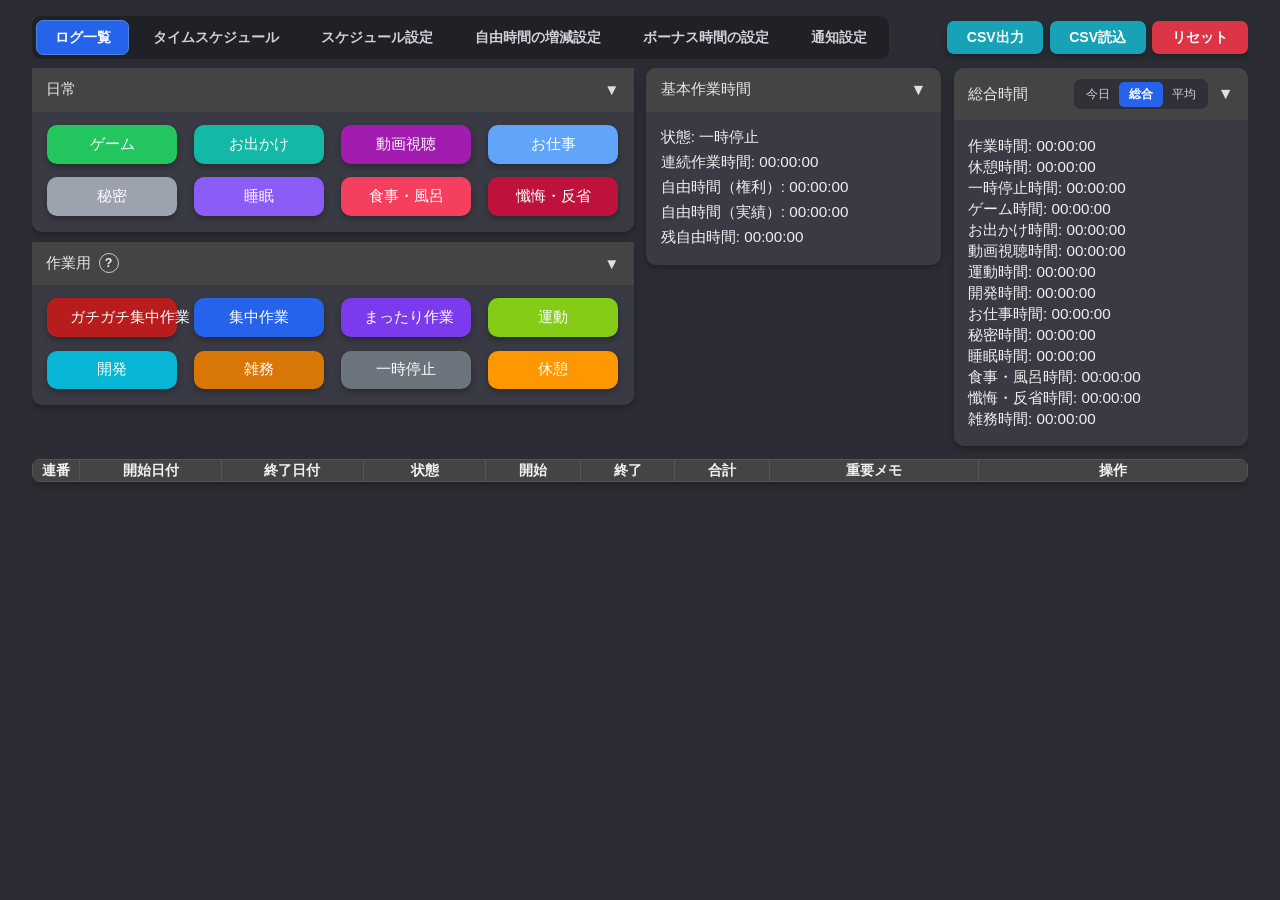
<file: 作業用タイマー/wwwroot/index.html>
<!DOCTYPE html>
<html lang="ja">
<head>
    <meta charset="UTF-8" />
    <title>プライベート用タイマー v3.0</title>
    <meta name="theme-color" content="#007bff">
    <meta name="viewport" content="width=device-width, initial-scale=1.0">
    <link rel="stylesheet" href="./css/style.css?v=3.3.13">
</head>
<body>
    <div class="main">
        <section class="history-section" aria-label="作業履歴">
            <div class="history-toolbar">
                <div class="view-switcher" role="tablist" aria-label="表示モード">
                    <button type="button" id="logViewButton" class="view-switch active" role="tab" aria-selected="true" aria-controls="logView" onclick="switchMainView('log')">ログ一覧</button>
                    <button type="button" id="scheduleViewButton" class="view-switch" role="tab" aria-selected="false" aria-controls="scheduleView" onclick="switchMainView('schedule')">タイムスケジュール</button>
                    <button type="button" id="automationViewButton" class="view-switch" role="tab" aria-selected="false" aria-controls="automationView" onclick="switchMainView('automation')">スケジュール設定</button>
                    <button type="button" id="restSettingsViewButton" class="view-switch" role="tab" aria-selected="false" aria-controls="restSettingsView" onclick="switchMainView('restSettings')">自由時間の増減設定</button>
                    <button type="button" id="bonusSettingsViewButton" class="view-switch" role="tab" aria-selected="false" aria-controls="bonusSettingsView" onclick="switchMainView('bonusSettings')">ボーナス時間の設定</button>
                    <button type="button" id="notificationSettingsViewButton" class="view-switch" role="tab" aria-selected="false" aria-controls="notificationSettingsView" onclick="switchMainView('notificationSettings')">通知設定</button>
                </div>
                <div class="toolbar-actions" aria-label="ログ操作">
                    <button type="button" class="btn-log toolbar-action" onclick="exportCSV()">CSV出力</button>
                    <button type="button" class="btn-log toolbar-action" onclick="triggerCSVImport()">CSV読込</button>
                    <button type="button" class="btn-reset toolbar-action" onclick="resetTimer()">リセット</button>
                    <input type="file" id="csvImportInput" accept=".csv,text/csv" hidden>
                </div>
            </div>
            <div id="logView" class="log-view view-panel" role="tabpanel" aria-labelledby="logViewButton">
                <div class="top-row">
            <div class="controls">
                <!-- 日常 -->
                <div class="category" id="cat-daily" data-collapsed="false">
                    <div class="category-header" onclick="toggleCategory('cat-daily')">
                        <span class="category-title">日常</span>
                        <span class="category-arrow">▼</span>
                    </div>
                    <div class="category-body">
                        <div class="draw-row row4">
                            <button class="btn-game" onclick="startDaily('game','ゲーム')">ゲーム</button>
                            <button class="btn-outing" onclick="startDaily('outing','お出かけ')">お出かけ</button>
                            <button class="btn-video" onclick="startDaily('video','動画視聴')">動画視聴</button>
                            <button class="btn-job" onclick="startDaily('job','お仕事')">お仕事</button>
                        </div>
                        <div class="draw-row row4">
                            <button class="btn-secret" onclick="startDaily('secret','秘密')">秘密</button>
                            <button class="btn-sleep" onclick="startDaily('sleep','睡眠')">睡眠</button>
                            <button class="btn-meal" onclick="startDaily('meal','食事・風呂')">食事・風呂</button>
                            <button class="btn-reflection" onclick="startDaily('reflection','懺悔・反省')">懺悔・反省</button>
                        </div>
                    </div>
                </div>
                <!-- 作業用 -->
                <div class="category" id="cat-work" data-collapsed="false">
                    <div class="category-header" onclick="toggleCategory('cat-work')">
                        <span class="category-heading">
                            <span class="category-title">作業用</span>
                            <span class="work-help">
                                <button type="button" class="work-help-icon" aria-label="作業モードの説明" aria-describedby="workHelpTooltip" onclick="event.stopPropagation()">?</button>
                                <span id="workHelpTooltip" class="work-help-tooltip" role="tooltip">
                                    <strong>ガチガチ集中作業</strong>：何も聞かない<br>
                                    <strong>集中作業</strong>：音楽のみ聞いてよし<br>
                                    <strong>まったり作業</strong>：音楽も聞いてよし、何か配信を見てもよし
                                </span>
                            </span>
                        </span>
                        <span class="category-arrow">▼</span>
                    </div>
                    <div class="category-body">
                        <div class="controls-group">
                            <button class="btn-work btn-work-strict" onclick="startCategoryWork('strict','ガチガチ集中作業')">ガチガチ集中作業</button>
                            <button class="btn-work btn-work-focused" onclick="startCategoryWork('focused','集中作業')">集中作業</button>
                            <button class="btn-work btn-work-relaxed" onclick="startCategoryWork('relaxed','まったり作業')">まったり作業</button>
                            <button class="btn-exercise" onclick="startDaily('exercise','運動')">運動</button>
                            <button class="btn-development" onclick="startDaily('development','開発')">開発</button>
                            <button class="btn-chores" onclick="startDaily('chores','雑務')">雑務</button>
                            <button class="btn-pause" onclick="pauseTimer()">一時停止</button>
                            <button class="btn-away" onclick="startBreak()">休憩</button>
                        </div>
                    </div>
                </div>
            </div>
            <div class="stats">
                <div class="stats-panel" id="panel-basic" data-collapsed="false">
                    <div class="stats-panel-header" onclick="togglePanel('panel-basic')">
                        <span class="stats-panel-title">基本作業時間</span>
                        <span class="stats-panel-arrow">▼</span>
                    </div>
                    <div class="stats-panel-body">
                        <div>状態: <span id="status">一時停止</span></div>
                        <div>連続作業時間: <span id="contWork">00:00:00</span></div>
                        <div>自由時間（権利）: <span id="totalFreeTimeEntitlement">00:00:00</span></div>
                        <div>自由時間（実績）: <span id="totalFreeTimeUsed">00:00:00</span></div>
                        <div>残自由時間: <span id="remainingFreeTime">00:00:00</span></div>
                    </div>
                </div>
                <div class="stats-panel" id="panel-switch" data-collapsed="false">
                    <div class="stats-panel-header" onclick="togglePanel('panel-switch')">
                        <span class="stats-panel-title">総合時間</span>
                        <div class="stats-period-switch" role="group" aria-label="総合時間の集計期間" onclick="event.stopPropagation()">
                            <button type="button" data-stats-period="today" onclick="setStatsPeriod('today')">今日</button>
                            <button type="button" data-stats-period="all" onclick="setStatsPeriod('all')">総合</button>
                            <button type="button" data-stats-period="average" onclick="setStatsPeriod('average')">平均</button>
                        </div>
                        <span class="stats-panel-arrow">▼</span>
                    </div>
                    <div class="stats-panel-body">
                        <div id="stats-daily">
                            <div>作業時間: <span id="totalWork">00:00:00</span></div>
                            <div>休憩時間: <span id="totalBreak">00:00:00</span></div>
                            <div>一時停止時間: <span id="totalPaused">00:00:00</span></div>
                            <div>ゲーム時間: <span id="totalGame">00:00:00</span></div>
                            <div>お出かけ時間: <span id="totalOuting">00:00:00</span></div>
                            <div>動画視聴時間: <span id="totalVideo">00:00:00</span></div>
                            <div>運動時間: <span id="totalExercise">00:00:00</span></div>
                            <div>開発時間: <span id="totalDevelopment">00:00:00</span></div>
                            <div>お仕事時間: <span id="totalJob">00:00:00</span></div>
                            <div>秘密時間: <span id="totalSecret">00:00:00</span></div>
                            <div>睡眠時間: <span id="totalSleep">00:00:00</span></div>
                            <div>食事・風呂時間: <span id="totalMeal">00:00:00</span></div>
                            <div>懺悔・反省時間: <span id="totalReflection">00:00:00</span></div>
                            <div>雑務時間: <span id="totalChores">00:00:00</span></div>
                        </div>
                    </div>
                </div>
            </div>
                </div>
                <div class="table-container">
                <table id="logTable">
                <thead>
                    <tr>
                        <th class="col-index">連番</th>
                        <th class="col-start-date">開始日付</th>
                        <th class="col-end-date">終了日付</th>
                        <th class="col-type">状態</th>
                        <th class="col-start">開始</th>
                        <th class="col-end">終了</th>
                        <th class="col-total">合計</th>
                        <th class="col-important">重要メモ</th>
                        <th class="col-action">操作</th>
                    </tr>
                </thead>
                <tbody></tbody>
                </table>
                </div>
            </div>
            <div id="automationView" class="automation-view view-panel" role="tabpanel" aria-labelledby="automationViewButton" hidden>
                <div id="scheduleRoot"></div>
            </div>
            <div id="scheduleView" class="schedule-view view-panel" role="tabpanel" aria-labelledby="scheduleViewButton" hidden>
                <div class="schedule-toolbar">
                    <div class="schedule-navigation">
                        <button type="button" class="schedule-nav-button" onclick="moveScheduleDate(-1)" aria-label="前の期間">‹</button>
                        <input type="date" id="scheduleDate" aria-label="表示する日付">
                        <button type="button" class="schedule-nav-button" onclick="moveScheduleDate(1)" aria-label="次の期間">›</button>
                        <button type="button" class="schedule-today-button" onclick="goToToday()">今日</button>
                        <strong id="scheduleDateTitle" class="schedule-date-title" aria-live="polite"></strong>
                    </div>
                    <div class="schedule-options">
                        <div class="segmented-control" role="group" aria-label="表示期間">
                            <button type="button" data-schedule-mode="day" onclick="setScheduleMode('day')">1日</button>
                            <button type="button" data-schedule-mode="week" onclick="setScheduleMode('week')">1週間</button>
                        </div>
                        <div class="segmented-control" role="group" aria-label="時間の単位">
                            <button type="button" data-schedule-unit="1" onclick="setScheduleUnit(1)">1分</button>
                            <button type="button" data-schedule-unit="10" onclick="setScheduleUnit(10)">10分</button>
                            <button type="button" data-schedule-unit="30" onclick="setScheduleUnit(30)">30分</button>
                            <button type="button" data-schedule-unit="60" onclick="setScheduleUnit(60)">60分</button>
                        </div>
                    </div>
                </div>
                <div>
                    <div id="scheduleSummary" class="schedule-summary" aria-label="表示期間の集計"></div>
                </div>
                <div id="scheduleGridScroll" class="schedule-grid-scroll">
                    <div id="scheduleGrid" class="schedule-grid"></div>
                </div>
            </div>
            <div id="restSettingsView" class="rest-settings-view view-panel" role="tabpanel" aria-labelledby="restSettingsViewButton" hidden>
                <div class="rest-settings-card">
                    <h2>自由時間の増減設定</h2>
                    <p class="settings-help">各モードの経過時間に応じて、自由時間の権利をどれだけ増減させるか設定します。</p>
                    <div class="rest-settings-columns">
                        <section class="rest-settings-group" aria-labelledby="dailyRestSettingsTitle">
                            <h3 id="dailyRestSettingsTitle">日常</h3>
                            <div class="rest-settings-header" aria-hidden="true">
                                <span>モード</span><span>経過秒</span><span>増減</span><span>自由秒</span>
                            </div>
                            <div id="dailyRestSettings" class="rest-settings"></div>
                        </section>
                        <section class="rest-settings-group" aria-labelledby="workRestSettingsTitle">
                            <h3 id="workRestSettingsTitle">作業</h3>
                            <div class="rest-settings-header" aria-hidden="true">
                                <span>モード</span><span>経過秒</span><span>増減</span><span>自由秒</span>
                            </div>
                            <div id="workRestSettings" class="rest-settings"></div>
                        </section>
                    </div>
                    <button type="button" class="btn-settings-reset" onclick="resetRestSettings()">初期設定に戻す</button>
                </div>
            </div>
            <div id="bonusSettingsView" class="rest-settings-view view-panel" role="tabpanel" aria-labelledby="bonusSettingsViewButton" hidden>
                <div class="rest-settings-card bonus-settings-card">
                    <h2>ボーナス時間の設定</h2>
                    <p class="settings-help">総作業時間が設定した時間に達するたびに、自由時間の権利を増やします。時間は分単位で設定します。</p>
                    <section class="rest-settings-group bonus-settings-group" aria-labelledby="bonusSettingsTitle">
                        <h3 id="bonusSettingsTitle">作業時間ボーナス</h3>
                        <div class="bonus-settings-header" aria-hidden="true">
                            <span>ボーナス名</span><span>作業経過（分）</span><span>自由時間追加（分）</span><span>操作</span>
                        </div>
                        <div id="bonusSettings" class="rest-settings"></div>
                    </section>
                    <button type="button" class="btn-settings-reset" onclick="addBonusSetting()">ボーナスを追加</button>
                    <button type="button" class="btn-settings-reset" onclick="resetBonusSettings()">初期設定に戻す</button>
                </div>
            </div>
            <div id="notificationSettingsView" class="rest-settings-view view-panel" role="tabpanel" aria-labelledby="notificationSettingsViewButton" hidden>
                <div class="rest-settings-card notification-settings-card">
                    <h2>通知設定</h2>
                    <p class="settings-help">連続作業中の休憩通知を設定します。アプリを開いている間に動作します。</p>
                    <label class="notification-enabled"><input type="checkbox" id="notificationsEnabled">作業中の通知をオンにする</label>
                    <label class="notification-interval">通知間隔（分）<input type="number" id="notificationInterval" min="1" max="1440" step="1" inputmode="numeric"></label>
                    <p class="settings-help">1〜1440分で指定できます。設定は自動保存されます。オンへの切り替え・間隔の変更後は、その時点から設定した間隔を数えます。</p>
                    <p id="notificationSettingsStatus" role="status"></p>
                    <p id="notificationPermissionStatus" role="status"></p>
                    <button type="button" class="btn-settings-reset" id="notificationPermissionButton">通知を許可</button>
                </div>
            </div>
        </section>
    </div>
    <script src="./js/app.js?v=3.3.13" defer></script>
</body>
</html>
</file>
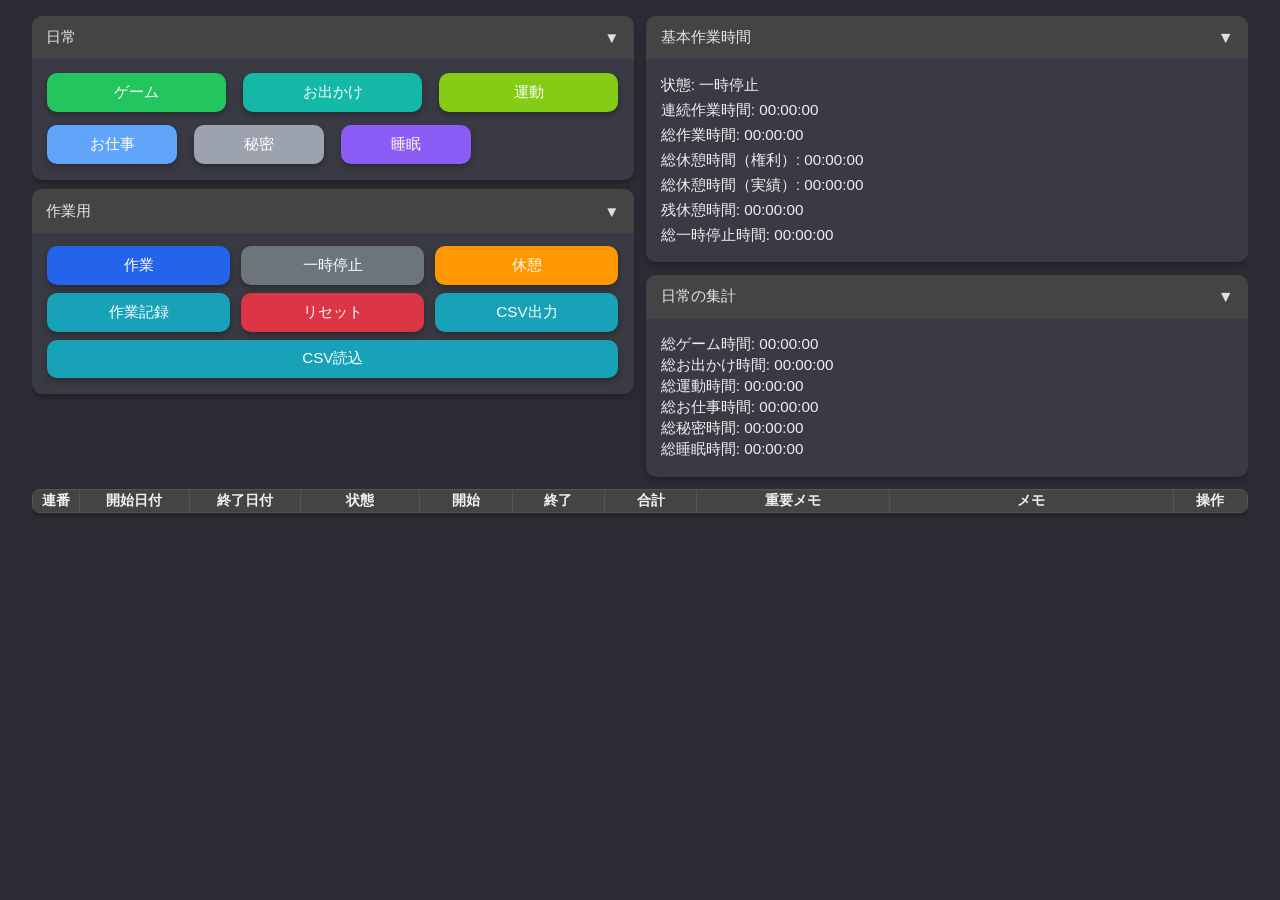
<file: 作業用タイマー/wwwroot/ConvertIndex.html>
<!DOCTYPE html>
<html lang="ja">
<head>
    <meta charset="UTF-8" />
    <title>プライベート用タイマー v2.8</title>
    <meta name="theme-color" content="#007bff">
    <meta name="viewport" content="width=device-width, initial-scale=1.0">
    <style>
body {
    font-family: Arial, sans-serif;
    background: #2c2c34;
    color: #f0f0f0;
    height: 100vh;
    overflow: hidden;
    display: flex;
    flex-direction: column;
    align-items: center;
    justify-content: flex-start;
    margin: 0;
    padding: 1rem 2rem;
    box-sizing: border-box;
}

.main {
    width: 100%;
    max-width: 1500px;
    flex: 1 1 auto;
    min-height: 0;
    display: flex;
    flex-direction: column;
    overflow: hidden;
    gap: 0.8rem;
}

/* ボタンとテキストを横並び（50%/50%） */
.top-row {
    width: 100%;
    display: flex;
    gap: 0.8rem;
    align-items: flex-start;
    flex: 0 0 auto;
}

    .top-row .controls {
        flex: 1 1 0;
        margin-bottom: 0;
    }

    .top-row .stats {
        flex: 1 1 0;
        margin: 0;
    }

@media (max-width: 1100px) {
    .top-row {
        flex-direction: column;
    }
}

/* 折りたたみカード（共通） */
.category {
    width: 100%;
    background: #3a3a44;
    border-radius: 10px;
    box-shadow: 0 3px 6px rgba(0,0,0,0.3);
    margin-bottom: 0.6rem;
    overflow: hidden;
}

.category-header {
    display: flex;
    align-items: center;
    justify-content: space-between;
    padding: 0.7rem 0.9rem;
    cursor: pointer;
    user-select: none;
    background: #444;
}

.category-title {
    font-size: 0.95rem;
    opacity: 0.95;
}

.category-arrow {
    font-size: 0.95rem;
    opacity: 0.9;
    transition: transform 0.2s;
}

.category[data-collapsed="true"] .category-arrow {
    transform: rotate(-90deg);
}

.category-body {
    padding: 0.6rem 0.6rem 0.75rem;
}

.category[data-collapsed="true"] .category-body {
    display: none;
}

/* ボタン領域 */
.controls {
    display: flex;
    flex-direction: column;
    align-items: center;
    width: 100%;
}

    .controls button {
        margin: 0.25rem 0.35rem;
        padding: 0.55rem 1.4rem;
        font-size: 0.95rem;
        min-width: 0;
        border: none;
        border-radius: 10px;
        color: #fff;
        cursor: pointer;
        box-shadow: 0 3px 6px rgba(0,0,0,0.3);
        transition: filter 0.2s, transform 0.05s, background 0.2s;
        white-space: nowrap;
    }

        .controls button:active {
            transform: translateY(1px);
        }

/* 上3 / 下4 の固定レイアウト（お絵描き&日常に使用） */
.draw-row {
    width: 100%;
    display: grid;
    gap: 0.35rem;
    margin-bottom: 0.35rem;
}

    .draw-row.row3 {
        grid-template-columns: repeat(3, 1fr);
    }

    .draw-row.row4 {
        grid-template-columns: repeat(4, 1fr);
        margin-bottom: 0;
    }

@media (max-width: 680px) {
    .draw-row.row3 {
        grid-template-columns: repeat(2, 1fr);
    }

    .draw-row.row4 {
        grid-template-columns: repeat(2, 1fr);
    }
}

/* 作業用のボタン群は折り返し */
.controls-group {
    display: flex;
    flex-wrap: wrap;
    align-items: center;
    width: 100%;
}

    .controls-group button {
        flex: 1 1 180px;
    }

.btn-work {
    background: #2563eb;
}

    .btn-work:hover {
        filter: brightness(0.9);
    }

/* 日常ボタン */
.btn-game {
    background: #22c55e;
}

.btn-outing {
    background: #14b8a6;
}

.btn-exercise {
    background: #84cc16;
}

.btn-job {
    background: #60a5fa;
}

.btn-secret {
    background: #9ca3af;
}

    .btn-game:hover,
    .btn-outing:hover,
    .btn-exercise:hover,
    .btn-job:hover,
    .btn-secret:hover {
        filter: brightness(0.9);
    }

/* その他ボタン（作業用） */
.btn-pause {
    background: #6c757d;
}

.btn-away {
    background: #ff9800;
}

.btn-log {
    background: #17a2b8;
}

.btn-reset {
    background: #dc3545;
}

.btn-pause:hover {
    background: #5a6268;
}

.btn-away:hover {
    background: #e68900;
}

.btn-log:hover {
    background: #138496;
}

/* 睡眠ボタン */
.btn-sleep {
    background: #8b5cf6;
}

    .btn-sleep:hover {
        filter: brightness(0.9);
    }

.btn-reset:hover {
    background: #c82333;
}

/* stats（縦に積む） */
.stats {
    display: flex;
    flex-direction: column;
    width: 100%;
    gap: 0.8rem;
}

.stats-panel {
    width: 100%;
    background: #3a3a44;
    border-radius: 10px;
    box-shadow: 0 3px 6px rgba(0,0,0,0.3);
    overflow: hidden;
}

.stats-panel-header {
    display: flex;
    justify-content: space-between;
    align-items: center;
    padding: 0.7rem 0.9rem;
    cursor: pointer;
    user-select: none;
    background: #444;
    gap: 0.6rem;
}

.stats-panel-title {
    font-size: 0.95rem;
    opacity: 0.95;
    flex: 1 1 auto;
}

.stats-panel-arrow {
    transition: transform 0.2s;
    opacity: 0.9;
}

.stats-panel[data-collapsed="true"] .stats-panel-arrow {
    transform: rotate(-90deg);
}

.stats-panel-body {
    padding: 0.7rem 0.9rem 0.8rem;
    text-align: left;
    font-size: 0.95rem;
}

.stats-panel[data-collapsed="true"] .stats-panel-body {
    display: none;
}

.stats-panel-body > div {
    margin: 0.25rem 0;
}


/* テーブル（残り高さを使ってスクロール） */
.table-container {
    width: 100%;
    flex: 1 1 auto;
    min-height: 0;
    overflow: auto;
}

table {
    border-collapse: collapse;
    width: 100%;
    background: #3a3a44;
    border-radius: 8px;
    overflow: hidden;
    box-shadow: 0 3px 6px rgba(0,0,0,0.3);
    font-size: 0.9rem;
}

th, td {
    border: 1px solid #555;
    padding: 2px 4px;
    text-align: center;
    word-wrap: break-word;
    line-height: 1.2;
}

th {
    background: #444;
}

tr:nth-child(even) td {
    background: #2f2f38;
}

textarea.note, textarea.important-note {
    width: 100%;
    min-height: 2.2em;
    resize: vertical;
    background: #1e1e1e;
    color: #fff;
    border: none;
    padding: 4px;
    font-size: 0.85rem;
    font-family: inherit;
    box-sizing: border-box;
}

textarea.important-note {
    max-width: 400px;
}

textarea.note {
    max-width: 400px;
}

.btn-delete {
    background: #dc3545;
    border: none;
    color: #fff;
    padding: 0.3rem 0.6rem;
    border-radius: 5px;
    cursor: pointer;
    font-size: 0.8rem;
}

    .btn-delete:hover {
        background: #c82333;
    }

.col-index {
    width: 40px;
}

.col-start-date {
    width: 110px;
}

.col-end-date {
    width: 110px;
}

.col-type {
    width: 120px;
}

.col-start {
    width: 90px;
}

.col-end {
    width: 90px;
}

.col-total {
    width: 90px;
}

.col-important {
    width: 200px;
}

.col-note {
    width: 300px;
}

.col-action {
    width: 70px;
}

input.time-edit {
    width: 100%;
    max-width: 70px;
    height: 20px;
    font-size: 0.8rem;
    text-align: center;
    padding: 0;
    margin: 0;
    line-height: 1;
    background: #1e1e1e;
    color: #fff;
    border: 1px solid #555;
    border-radius: 3px;
    box-sizing: border-box;
}

input.date-edit {
    width: 100%;
    max-width: 100px;
    height: 20px;
    font-size: 0.8rem;
    text-align: center;
    padding: 0;
    margin: 0;
    line-height: 1;
    background: #1e1e1e;
    color: #fff;
    border: 1px solid #555;
    border-radius: 3px;
    box-sizing: border-box;
}

    </style>
</head>
<body>
    <div class="main">
        <div class="top-row">
            <div class="controls">
                <!-- 日常（上3 / 下4） -->
                <div class="category" id="cat-daily" data-collapsed="false">
                    <div class="category-header" onclick="toggleCategory('cat-daily')">
                        <span class="category-title">日常</span>
                        <span class="category-arrow">▼</span>
                    </div>
                    <div class="category-body">
                        <div class="draw-row row3">
                            <button class="btn-game" onclick="startDaily('game','ゲーム')">ゲーム</button>
                            <button class="btn-outing" onclick="startDaily('outing','お出かけ')">お出かけ</button>
                            <button class="btn-exercise" onclick="startDaily('exercise','運動')">運動</button>
                        </div>
                        <div class="draw-row row4">
                            <button class="btn-job" onclick="startDaily('job','お仕事')">お仕事</button>
                            <button class="btn-secret" onclick="startDaily('secret','秘密')">秘密</button>
                            <button class="btn-sleep" onclick="startDaily('sleep','睡眠')">睡眠</button>
                        </div>
                    </div>
                </div>
                <!-- 作業用 -->
                <div class="category" id="cat-work" data-collapsed="false">
                    <div class="category-header" onclick="toggleCategory('cat-work')">
                        <span class="category-title">作業用</span>
                        <span class="category-arrow">▼</span>
                    </div>
                    <div class="category-body">
                        <div class="controls-group">
                            <button class="btn-work" onclick="startCategoryWork('work','作業')">作業</button>
                            <button class="btn-pause" onclick="pauseTimer()">一時停止</button>
                            <button class="btn-away" onclick="startBreak()">休憩</button>
                            <button class="btn-log" onclick="logWork()">作業記録</button>
                            <button class="btn-reset" onclick="resetTimer()">リセット</button>
                            <button class="btn-log" onclick="exportCSV()">CSV出力</button>
                            <button class="btn-log" onclick="triggerCSVImport()">CSV読込</button>
                            <input type="file" id="csvImportInput" accept=".csv,text/csv" style="display:none;">
                        </div>
                    </div>
                </div>
            </div>
            <div class="stats">
                <div class="stats-panel" id="panel-basic" data-collapsed="false">
                    <div class="stats-panel-header" onclick="togglePanel('panel-basic')">
                        <span class="stats-panel-title">基本作業時間</span>
                        <span class="stats-panel-arrow">▼</span>
                    </div>
                    <div class="stats-panel-body">
                        <div>状態: <span id="status">一時停止</span></div>
                        <div>連続作業時間: <span id="contWork">00:00:00</span></div>
                        <div>総作業時間: <span id="totalWork">00:00:00</span></div>
                        <div>総休憩時間（権利）: <span id="totalRest">00:00:00</span></div>
                        <div>総休憩時間（実績）: <span id="totalBreak">00:00:00</span></div>
                        <div>残休憩時間: <span id="remainRest">00:00:00</span></div>
                        <div>総一時停止時間: <span id="totalPaused">00:00:00</span></div>
                    </div>
                </div>
                <div class="stats-panel" id="panel-switch" data-collapsed="false">
                    <div class="stats-panel-header" onclick="togglePanel('panel-switch')">
                        <span class="stats-panel-title">日常の集計</span>
                        <span class="stats-panel-arrow">▼</span>
                    </div>
                    <div class="stats-panel-body">
                        <div id="stats-daily">
                            <div>総ゲーム時間: <span id="totalGame">00:00:00</span></div>
                            <div>総お出かけ時間: <span id="totalOuting">00:00:00</span></div>
                            <div>総運動時間: <span id="totalExercise">00:00:00</span></div>
                            <div>総お仕事時間: <span id="totalJob">00:00:00</span></div>
                            <div>総秘密時間: <span id="totalSecret">00:00:00</span></div>
                            <div>総睡眠時間: <span id="totalSleep">00:00:00</span></div>
                        </div>
                    </div>
                </div>
            </div>
        </div>
        <div class="table-container">
            <table id="logTable">
                <thead>
                    <tr>
                        <th class="col-index">連番</th>
                        <th class="col-start-date">開始日付</th>
                        <th class="col-end-date">終了日付</th>
                        <th class="col-type">状態</th>
                        <th class="col-start">開始</th>
                        <th class="col-end">終了</th>
                        <th class="col-total">合計</th>
                        <th class="col-important">重要メモ</th>
                        <th class="col-note">メモ</th>
                        <th class="col-action">操作</th>
                    </tr>
                </thead>
                <tbody></tbody>
            </table>
        </div>
    </div>
    
    <script>
﻿let state = "paused";
let logs = [];
let contStart = null;
let notified = false;

const DAILY_KEYS = new Set(["game", "outing", "exercise", "job", "secret", "sleep"]);

// #region プライベート

// #region 計算

// 時間表示用ゼロパディング
function pad(n) { return String(n).padStart(2, '0'); }

// 秒数をHH:MM:SS形式に変換
function format(t) {
    let h = Math.floor(t / 3600);
    let m = Math.floor((t % 3600) / 60);
    let s = t % 60;
    return pad(h) + ":" + pad(m) + ":" + pad(s);
}

// 現在時刻をHH:MM:SS形式で取得
function now() {
    let d = new Date();
    return pad(d.getHours()) + ":" + pad(d.getMinutes()) + ":" + pad(d.getSeconds());
}

// 今日の日付をYYYY/MM/DD形式で取得
function today() {
    let d = new Date();
    return d.getFullYear() + "/" + pad(d.getMonth() + 1) + "/" + pad(d.getDate());
}

// 日付と時刻の文字列を解析してDateオブジェクトを生成
function parseDateTime(dateStr, timeStr) {
    const [y, m, d] = (dateStr || today()).split(/[\\/]/).map(Number);
    const [h, min, s] = (timeStr || "00:00:00").split(":").map(Number);
    const dt = new Date(y, (m || 1) - 1, d || 1);
    dt.setHours(h || 0, min || 0, s || 0, 0);
    return dt;
}

// 時刻入力値を正規化
function normalizeTimeInputValue(value) {
    if (!value) return "";
    let parts = value.replace(/[^0-9]/g, ":").split(":").filter(p => p !== "");
    while (parts.length < 3) parts.push("00");
    let [h, m, s] = parts.map(p => String(parseInt(p, 10) || 0).padStart(2, "0"));
    return `${h}:${m}:${s}`;
}

// 日付入力値を正規化
function normalizeDateInputValue(value) {
    if (!value) return "";
    const parts = value.replace(/[^0-9]/g, " ").trim().split(/\s+/).filter(p => p !== "");
    if (parts.length === 0) return "";
    let year = parts[0];
    if (year.length === 2) year = `20${year}`;
    const y = parseInt(year, 10) || new Date().getFullYear();
    const m = parseInt(parts[1], 10) || 1;
    const d = parseInt(parts[2], 10) || 1;
    return `${y}/${pad(m)}/${pad(d)}`;
}

// #endregion

// #endregion

// #region イベントハンドラ

    // 日常ボタン押下
    function startDaily(key, label) {
        if (state === key && DAILY_KEYS.has(key) && logs.length > 0) {
            let t = now();
            const todayStr = today();
            let last = logs[logs.length - 1];
            if (!last.end) {
                last.end = t;
                last.endDate = todayStr;
            }

            logs.push({
                startDate: todayStr,
                endDate: "",
                type: key,
                start: t,
                end: "",
                important: "",
                note: ""
            });

            save(); renderLog(); renderStats();
            return;
        }

        changeState(key);
    }

    // 作業ボタン押下
    function startCategoryWork(categoryKey, label) { changeState("work", categoryKey, label); }

    // 一時停止ボタン押下
    function pauseTimer() { changeState("paused"); }

    // 休憩ボタン押下
    function startBreak() { changeState("break"); }

    // 作業記録ボタン押下
    function logWork() {
        if (state === "work" && logs.length > 0) {
            let t = now();
            const todayStr = today();
            let last = logs[logs.length - 1];
            if (!last.end) {
                last.end = t;
                last.endDate = todayStr;
            }

            logs.push({
                startDate: todayStr,
                endDate: "",
                type: "work",
                start: t,
                end: "",
                important: last.categoryLabel || last.important || "",
                note: "",
                categoryKey: last.categoryKey || "",
                categoryLabel: last.categoryLabel || last.important || ""
            });

            save(); renderLog(); renderStats();
        }
    }

    // リセットボタン押下
    function resetTimer() {
        if (confirm("本当にリセットしますか？")) {
            logs = [];
            state = "paused";
            contStart = null;
            notified = false;
            save(); renderLog(); renderStats();
        }
    }

    // CSV出力ボタン押下
    function exportCSV() {
        if (logs.length === 0) { alert("ログがありません。"); return; }
        let header = ["開始日付", "終了日付", "状態", "開始", "終了", "合計", "重要メモ", "メモ"];
        let rows = logs.map((log) => {
            let total = (log.start && log.end) ? format(diffSeconds(log.start, log.end, log.startDate, log.endDate)) : "";
            let typeJP = typeToLabel(log.type, log);

            return [
                log.startDate || "",
                log.endDate || "",
                typeJP,
                log.start || "",
                log.end || "",
                total,
                (log.important || "").replace(/\r?\n/g, ""),
                (log.note || "").replace(/\r?\n/g, "")
            ];
        });

        let csvContent = [header, ...rows].map(e => e.map(v => `"${v}"`).join(",")).join("\r\n");
        let blob = new Blob([csvContent], { type: "text/csv;charset=utf-8;" });
        let url = URL.createObjectURL(blob);
        let a = document.createElement("a");
        a.href = url;
        a.download = "work_timer_log.csv";
        a.click();
        URL.revokeObjectURL(url);
    }



    // CSV読込ボタン押下
    function triggerCSVImport() {
        const input = document.getElementById("csvImportInput");
        if (!input) return;
        input.value = "";
        input.click();
    }

    // CSV読込処理（既存ログに追加）
    function importCSV(file) {
        const reader = new FileReader();
        reader.onload = (event) => {
            const text = (event.target?.result || "").toString();
            const lines = text.split(/\r?\n/).filter(line => line.trim() !== "");
            if (lines.length < 2) {
                alert("CSVに取り込めるデータがありません。");
                return;
            }

            const header = parseCSVLine(lines[0]);
            const getIndex = (name) => header.findIndex(h => (h || "").trim() === name);

            const idxStartDate = getIndex("開始日付");
            const idxEndDate = getIndex("終了日付");
            const idxType = getIndex("状態");
            const idxStart = getIndex("開始");
            const idxEnd = getIndex("終了");
            const idxImportant = getIndex("重要メモ");
            const idxNote = getIndex("メモ");

            if (idxType === -1 || idxStart === -1) {
                alert("CSVの列が不足しています（状態, 開始 は必須）。");
                return;
            }

            let imported = 0;
            for (let i = 1; i < lines.length; i++) {
                const cols = parseCSVLine(lines[i]);
                const typeLabel = (cols[idxType] || "").trim();
                const mapped = labelToType(typeLabel);

                const newLog = {
                    startDate: normalizeDateInputValue(cols[idxStartDate] || "") || today(),
                    endDate: normalizeDateInputValue(cols[idxEndDate] || ""),
                    type: mapped.type,
                    start: normalizeTimeInputValue(cols[idxStart] || ""),
                    end: normalizeTimeInputValue(cols[idxEnd] || ""),
                    important: (cols[idxImportant] || "").trim(),
                    note: (cols[idxNote] || "").trim()
                };

                if (!newLog.start) continue;
                if (!newLog.endDate && newLog.end) newLog.endDate = newLog.startDate;

                if (mapped.categoryLabel) {
                    newLog.categoryKey = mapped.categoryKey;
                    newLog.categoryLabel = mapped.categoryLabel;
                    if (!newLog.important) newLog.important = mapped.categoryLabel;
                }

                logs.push(newLog);
                imported++;
            }

            if (imported === 0) {
                alert("取り込める行がありませんでした。");
                return;
            }

            save();
            renderLog();
            renderStats();
            alert(`${imported}件のログを追加しました。`);
        };

        reader.readAsText(file, "utf-8");
    }

    function parseCSVLine(line) {
        const result = [];
        let current = "";
        let inQuotes = false;

        for (let i = 0; i < line.length; i++) {
            const ch = line[i];
            if (ch === '"') {
                if (inQuotes && line[i + 1] === '"') {
                    current += '"';
                    i++;
                } else {
                    inQuotes = !inQuotes;
                }
            } else if (ch === ',' && !inQuotes) {
                result.push(current);
                current = "";
            } else {
                current += ch;
            }
        }

        result.push(current);
        return result;
    }

    function labelToType(label) {
        const value = (label || "").trim();
        const map = {
            "休憩": { type: "break" },
            "一時停止": { type: "paused" },
            "ゲーム": { type: "game" },
            "お出かけ": { type: "outing" },
            "運動": { type: "exercise" },
            "お仕事": { type: "job" },
            "秘密": { type: "secret" },
            "睡眠": { type: "sleep" },
            "作業": { type: "work", categoryKey: "work", categoryLabel: "作業" }
        };

        if (map[value]) return map[value];

        // 状態が独自ラベルの場合は作業ログとして取り込む
        return { type: "work", categoryKey: "work", categoryLabel: value || "作業" };
    }

    // 左パネル（カテゴリー）折り畳みトグル押下
    function toggleCategory(id) {
        const el = document.getElementById(id);
        if (!el) return;
        el.dataset.collapsed = (el.dataset.collapsed === "true") ? "false" : "true";
        save();
    }

    // 右パネル（基本情報）折り畳みトグル押下
    function togglePanel(id) {
        const el = document.getElementById(id);
        if (!el) return;
        el.dataset.collapsed = (el.dataset.collapsed === "true") ? "false" : "true";
        save();
    }

// #endregion


// 状態変更処理
function changeState(newState, categoryKey = null, categoryLabel = "") {

    // 同じ状態かつ作業状態でない場合は何もしない（）
    if (state === newState && !(newState === "work" && categoryKey)) return;

    let t = now();
    const todayStr = today();

    if (logs.length > 0 && !logs[logs.length - 1].end) {
        logs[logs.length - 1].end = t;
        logs[logs.length - 1].endDate = todayStr;
    }

    let newLog = {
        startDate: todayStr,
        endDate: "",
        type: newState,
        start: t,
        end: "",
        important: "",
        note: ""
    };

    if (newState === "work" && categoryKey) {
        newLog.categoryKey = categoryKey;
        newLog.categoryLabel = categoryLabel;
        newLog.important = categoryLabel;
    }

    logs.push(newLog);
    state = newState;

    if (newState === "work") {
        contStart = Date.now();
        notified = false;
    } else {
        contStart = null;
        notified = false;
    }

    save();
    renderLog();
    renderStats();
}

// 2つの日時文字列の差を秒数で計算
function diffSeconds(start, end, startDate, endDate) {
    const st = parseDateTime(startDate, start);
    let et = parseDateTime(endDate || startDate, end);
    if (!endDate && et < st) {
        et = new Date(et.getTime() + 24 * 60 * 60 * 1000);
    }
    return Math.max(0, Math.floor((et - st) / 1000));
}

// タイプを日本語ラベルに変換
function typeToLabel(t, log) {
    if (t === "work") return log.categoryLabel || log.important || "作業";
    if (t === "break") return "休憩";
    if (t === "paused") return "一時停止";
    if (t === "game") return "ゲーム";
    if (t === "outing") return "お出かけ";
    if (t === "exercise") return "運動";
    if (t === "job") return "お仕事";
    if (t === "secret") return "秘密";
    if (t === "sleep") return "睡眠";
    return t;
}

// ログ表示更新（下の表の更新（主にボタンを押したときに起動））
function renderLog() {
    let tbody = document.querySelector("#logTable tbody");
    tbody.innerHTML = "";

    // 表の作成
    logs.forEach((log, i) => {

        // 行の作成
        let tr = document.createElement("tr");

        // 行要素の作成（連番、開始日付、終了日付、状態、開始、終了、合計、重要メモ、メモ）
        let tdRenban = document.createElement("td");
        let tdStartDate = document.createElement("td");
        let tdEndDate = document.createElement("td");
        let tdType = document.createElement("td");
        let tdStart = document.createElement("td");
        let tdEnd = document.createElement("td");
        let tdTotal = document.createElement("td");
        let tdImp = document.createElement("td");
        let tdNote = document.createElement("td");
        let tdDel = document.createElement("td");

        // 行要素の内容設定

        // 連番・日付・状態
        tdRenban.textContent = i + 1;
        tdType.textContent = typeToLabel(log.type, log);

        // 開始・終了
        if (state === "paused") {
            // 一時停止の場合、開始・終了を編集可能にする
            tdStartDate.textContent = "";
            tdEndDate.textContent = "";
            let inputStartDate = document.createElement("input");
            let inputEndDate = document.createElement("input");
            let inputStart = document.createElement("input");
            let inputEnd = document.createElement("input");
            inputStartDate.type = "text";
            inputEndDate.type = "text";
            inputStart.type = "text";
            inputEnd.type = "text";
            inputStartDate.className = "date-edit col-start-date";
            inputEndDate.className = "date-edit col-end-date";
            inputStart.className = "time-edit col-start";
            inputEnd.className = "time-edit col-end";
            inputStartDate.placeholder = "YYYY/MM/DD";
            inputEndDate.placeholder = "YYYY/MM/DD";
            inputStart.placeholder = "HH:MM:SS";
            inputEnd.placeholder = "HH:MM:SS";
            inputStartDate.value = log.startDate || "";
            inputEndDate.value = log.endDate || "";
            inputStart.value = log.start || "";
            inputEnd.value = log.end || "";
            inputStartDate.onchange = (e) => {
                const v = normalizeDateInputValue(e.target.value);
                logs[i].startDate = v;
                e.target.value = v;
                save(); renderStats();
            };
            inputEndDate.onchange = (e) => {
                const v = normalizeDateInputValue(e.target.value);
                logs[i].endDate = v;
                e.target.value = v;
                save(); renderStats();
            };
            inputStart.onchange = (e) => {
                const v = normalizeTimeInputValue(e.target.value);
                logs[i].start = v;
                e.target.value = v;
                save(); renderStats();
            };
            inputEnd.onchange = (e) => {
                const v = normalizeTimeInputValue(e.target.value);
                logs[i].end = v;
                e.target.value = v;
                save(); renderStats();
            };
            tdStartDate.appendChild(inputStartDate);
            tdEndDate.appendChild(inputEndDate);
            tdStart.appendChild(inputStart);
            tdEnd.appendChild(inputEnd);
        } else {
            // それ以外の場合はラベル表示
            tdStartDate.textContent = log.startDate || today();
            tdEndDate.textContent = log.endDate || "";
            tdStart.textContent = log.start || "";
            tdEnd.textContent = log.end || "";
        }

        // 合計
        tdTotal.textContent = (log.start && log.end) ? format(diffSeconds(log.start, log.end, log.startDate, log.endDate)) : "";

        // 重要メモ
        let textareaImp = document.createElement("textarea");
        textareaImp.className = "important-note";
        textareaImp.value = log.important || "";
        textareaImp.oninput = () => { logs[i].important = textareaImp.value; save(); };
        tdImp.appendChild(textareaImp);

        // メモ
        let textarea = document.createElement("textarea");
        textarea.className = "note";
        textarea.value = log.note || "";
        textarea.oninput = () => { logs[i].note = textarea.value; save(); };
        tdNote.appendChild(textarea);

        // 削除ボタン
        let delBtn = document.createElement("button");
        delBtn.textContent = "削除";
        delBtn.className = "btn-delete";
        delBtn.onclick = () => {
            const wasDeletingLastOpen = (i === logs.length - 1) && !logs[i].end;
            logs.splice(i, 1);
            if (logs.length === 0 || wasDeletingLastOpen) {
                state = "paused";
                contStart = null;
                notified = false;
            }
            save();
            renderLog();
            renderStats();
        };
        tdDel.appendChild(delBtn);

        // 行要素を行に追加
        tr.appendChild(tdRenban);
        tr.appendChild(tdStartDate);
        tr.appendChild(tdEndDate);
        tr.appendChild(tdType);
        tr.appendChild(tdStart);
        tr.appendChild(tdEnd);
        tr.appendChild(tdTotal);
        tr.appendChild(tdImp);
        tr.appendChild(tdNote);
        tr.appendChild(tdDel);

        // 行を表に追加
        tbody.appendChild(tr);
    });
}

// 統計表示更新(基本情報は常に更新)
function renderStats() {
    let statusText;
    if (state === "work") statusText = "作業";
    else if (DAILY_KEYS.has(state)) statusText = typeToLabel(state, {});
    else statusText = typeToLabel(state, {});
    document.getElementById("status").textContent = statusText;

    let totalWork = 0, totalBreak = 0, totalPaused = 0;

    let totalsDaily = {
        game: 0, outing: 0, exercise: 0, job: 0, secret: 0, sleep: 0
    };

    logs.forEach(log => {
        if (!log.start) return;

        let diff;
        if (log.end) diff = diffSeconds(log.start, log.end, log.startDate, log.endDate);
        else {
            const st = parseDateTime(log.startDate, log.start);
            diff = Math.floor((Date.now() - st.getTime()) / 1000);
            if (diff < 0) diff = 0;
        }

        if (log.type === "work") {
            totalWork += diff;
        } else if (log.type === "break") {
            totalBreak += diff;
        } else if (log.type === "paused") {
            totalPaused += diff;
        } else if (DAILY_KEYS.has(log.type)) {
            totalsDaily[log.type] += diff;
        }
    });

    document.getElementById("totalWork").textContent = format(totalWork);
    document.getElementById("totalBreak").textContent = format(totalBreak);
    document.getElementById("totalPaused").textContent = format(totalPaused);

    document.getElementById("totalGame").textContent = format(totalsDaily.game);
    document.getElementById("totalOuting").textContent = format(totalsDaily.outing);
    document.getElementById("totalExercise").textContent = format(totalsDaily.exercise);
    document.getElementById("totalJob").textContent = format(totalsDaily.job);
    document.getElementById("totalSecret").textContent = format(totalsDaily.secret);
    document.getElementById("totalSleep").textContent = format(totalsDaily.sleep);

    let cont = 0;
    if (state === "work" && contStart) {
        cont = Math.floor((Date.now() - contStart) / 1000);
        if (cont >= 1500 && !notified) {
            if (Notification.permission === "granted") {
                new Notification("休憩しましょう！", { body: "25分作業しました ☕" });
            }
            notified = true;
        }
    }
    document.getElementById("contWork").textContent = format(cont);

    let totalRest = totalWork * 12 / 60;
    let bonusBlocks = Math.floor(totalWork / (100 * 60));
    totalRest += bonusBlocks * (30 * 60);

    let fourHourBlocks = Math.floor(totalWork / (4 * 60 * 60));

    totalRest += fourHourBlocks * (30 * 60);
    document.getElementById("totalRest").textContent = format(Math.floor(totalRest));

    let remain = totalRest - totalBreak;
    if (remain < 0) remain = 0;
    document.getElementById("remainRest").textContent = format(Math.floor(remain));

}

/// 保存
function save() {


    localStorage.setItem("workTimerLogs", JSON.stringify(logs));
    localStorage.setItem("workTimerState", state);

    ["cat-daily", "cat-work"].forEach(id => {
        const el = document.getElementById(id);
        if (!el) return;
        localStorage.setItem("workTimerCollapse_" + id, el.dataset.collapsed === "true" ? "1" : "0");
    });

    ["panel-basic", "panel-switch"].forEach(id => {
        const el = document.getElementById(id);
        if (!el) return;
        localStorage.setItem("workTimerPanel_" + id, el.dataset.collapsed === "true" ? "1" : "0");
    });
}

// 読み込み
function load() {
    let l = localStorage.getItem("workTimerLogs");
    if (l) {
        logs = JSON.parse(l).map(log => {
            if (!log.startDate && log.date) log.startDate = log.date;
            if (!log.startDate) log.startDate = today();
            if (!log.endDate && log.end) log.endDate = log.startDate;
            return log;
        });
    }

    let s = localStorage.getItem("workTimerState");
    if (s) state = s;

    ["cat-daily", "cat-work"].forEach(id => {
        const v = localStorage.getItem("workTimerCollapse_" + id);
        if (v === null) return;
        const el = document.getElementById(id);
        if (!el) return;
        el.dataset.collapsed = (v === "1") ? "true" : "false";
    });

    ["panel-basic", "panel-switch"].forEach(id => {
        const v = localStorage.getItem("workTimerPanel_" + id);
        if (v === null) return;
        const el = document.getElementById(id);
        if (!el) return;
        el.dataset.collapsed = (v === "1") ? "true" : "false";
    });
}

// ウィンドウ閉じる前の確認
window.addEventListener("beforeunload", function (e) {
    e.preventDefault();
    e.returnValue = "閉じますか？記録は保存されますが進行中の作業は止まります。";
});

// 通知許可リクエスト
if ("Notification" in window && Notification.permission === "default") {
    Notification.requestPermission();
}

const csvImportInput = document.getElementById("csvImportInput");
if (csvImportInput) {
    csvImportInput.addEventListener("change", (e) => {
        const file = e.target.files && e.target.files[0];
        if (file) importCSV(file);
    });
}

load();
renderLog();
renderStats();
setInterval(() => { renderStats(); }, 1000);

    </script>
</body>
</html>
</file>
<file: 作業用タイマー/wwwroot/css/style.css>
body {
    font-family: Arial, sans-serif;
    background: #2c2c34;
    color: #f0f0f0;
    height: 100vh;
    overflow: hidden;
    display: flex;
    flex-direction: column;
    align-items: center;
    justify-content: flex-start;
    margin: 0;
    padding: 1rem 2rem;
    box-sizing: border-box;
}

.main {
    width: 100%;
    max-width: 1500px;
    flex: 1 1 auto;
    min-height: 0;
    display: flex;
    flex-direction: column;
    overflow: hidden;
    gap: 0.8rem;
}

/* ボタンとテキストを横並び（50%/50%） */
.top-row {
    width: 100%;
    display: flex;
    gap: 0.8rem;
    align-items: flex-start;
    flex: 0 0 auto;
}

    .top-row .controls {
        flex: 1 1 0;
        margin-bottom: 0;
    }

    .top-row .stats {
        flex: 1 1 0;
        margin: 0;
    }

@media (max-width: 1100px) {
    .top-row {
        flex-direction: column;
    }
}

/* 折りたたみカード（共通） */
.category {
    width: 100%;
    background: #3a3a44;
    border-radius: 10px;
    box-shadow: 0 3px 6px rgba(0,0,0,0.3);
    margin-bottom: 0.6rem;
    position: relative;
    overflow: visible;
}

.category-header {
    display: flex;
    align-items: center;
    justify-content: space-between;
    padding: 0.7rem 0.9rem;
    cursor: pointer;
    user-select: none;
    background: #444;
}

.category-title {
    font-size: 0.95rem;
    opacity: 0.95;
}

.category-heading {
    display: inline-flex;
    align-items: center;
    gap: 0.45rem;
}

.work-help {
    position: relative;
    display: inline-flex;
}

.controls .work-help-icon {
    width: 1.25rem;
    height: 1.25rem;
    min-width: 1.25rem;
    margin: 0;
    padding: 0;
    border: 1px solid #c9c9d1;
    border-radius: 50%;
    background: transparent;
    color: #f0f0f0;
    font-size: 0.78rem;
    font-weight: 700;
    line-height: 1;
    box-shadow: none;
}

.controls .work-help-icon:hover,
.controls .work-help-icon:focus-visible {
    border-color: #fff;
    background: #5b5b67;
    outline: none;
}

.work-help-tooltip {
    position: absolute;
    z-index: 10;
    top: calc(100% + 0.65rem);
    left: 50%;
    width: max-content;
    max-width: min(28rem, calc(100vw - 4rem));
    padding: 0.65rem 0.8rem;
    border: 1px solid #686875;
    border-radius: 7px;
    background: #202027;
    color: #f0f0f0;
    font-size: 0.82rem;
    font-weight: 400;
    line-height: 1.6;
    white-space: normal;
    box-shadow: 0 4px 12px rgba(0,0,0,0.45);
    opacity: 0;
    visibility: hidden;
    transform: translate(-1.3rem, -0.2rem);
    transition: opacity 0.15s, transform 0.15s, visibility 0.15s;
    pointer-events: none;
}

.work-help-tooltip::before {
    content: "";
    position: absolute;
    bottom: 100%;
    left: 1rem;
    border: 0.4rem solid transparent;
    border-bottom-color: #686875;
}

.work-help:hover .work-help-tooltip,
.work-help:focus-within .work-help-tooltip {
    opacity: 1;
    visibility: visible;
    transform: translate(-1.3rem, 0);
}

.category-arrow {
    font-size: 0.95rem;
    opacity: 0.9;
    transition: transform 0.2s;
}

.category[data-collapsed="true"] .category-arrow {
    transform: rotate(-90deg);
}

.category-body {
    padding: 0.6rem 0.6rem 0.75rem;
}

.category[data-collapsed="true"] .category-body {
    display: none;
}

/* ボタン領域 */
.controls {
    display: flex;
    flex-direction: column;
    align-items: center;
    width: 100%;
}

    .controls button {
        margin: 0.25rem 0.35rem;
        padding: 0.55rem 1.4rem;
        font-size: 0.95rem;
        min-width: 0;
        border: none;
        border-radius: 10px;
        color: #fff;
        cursor: pointer;
        box-shadow: 0 3px 6px rgba(0,0,0,0.3);
        transition: filter 0.2s, transform 0.05s, background 0.2s;
        white-space: nowrap;
    }

        .controls button:active {
            transform: translateY(1px);
        }

/* 日常ボタンの固定レイアウト */
.draw-row {
    width: 100%;
    display: grid;
    gap: 0.35rem;
    margin-bottom: 0.35rem;
}

    .draw-row.row3 {
        grid-template-columns: repeat(3, 1fr);
    }

    .draw-row.row4 {
        grid-template-columns: repeat(4, 1fr);
    }

    .draw-row:last-child {
        margin-bottom: 0;
    }

@media (max-width: 680px) {
    .draw-row.row3 {
        grid-template-columns: repeat(2, 1fr);
    }

    .draw-row.row4 {
        grid-template-columns: repeat(2, 1fr);
    }
}

/* 作業用のボタン群は4列×2行 */
.controls-group {
    display: grid;
    grid-template-columns: repeat(4, minmax(0, 1fr));
    align-items: center;
    width: 100%;
    gap: 0.35rem;
}

@media (max-width: 680px) {
    .controls-group {
        grid-template-columns: repeat(2, minmax(0, 1fr));
    }
}

.btn-work {
    background: #2563eb;
}

    .btn-work:hover {
        filter: brightness(0.9);
    }

.btn-work-strict {
    background: #b91c1c;
}

.btn-work-focused {
    background: #2563eb;
}

.btn-work-relaxed {
    background: #7c3aed;
}

.settings-help {
    margin: 0 0 0.65rem;
    color: #d7d7dc;
    font-size: 0.82rem;
    line-height: 1.5;
}

.rest-settings-columns {
    display: grid;
    grid-template-columns: repeat(2, minmax(0, 1fr));
    gap: 1rem;
}

.rest-settings-group {
    min-width: 0;
    overflow: hidden;
    border: 1px solid #555561;
    border-radius: 8px;
    background: #34343d;
}

.rest-settings-group h3 {
    margin: 0;
    padding: 0.65rem;
    border-bottom: 1px solid #555561;
    background: #44444f;
    font-size: 0.9rem;
}

.rest-settings-header,
.rest-setting-row {
    display: grid;
    grid-template-columns: minmax(10.5rem, 18rem) 6rem 7rem 6rem;
    column-gap: 0.75rem;
    align-items: center;
    justify-content: start;
}

.bonus-settings-header,
.bonus-setting-row {
    display: grid;
    grid-template-columns: minmax(9rem, 1fr) repeat(2, minmax(6rem, 9rem)) 3.5rem;
    column-gap: 0.75rem;
    align-items: center;
}

.bonus-settings-card {
    max-width: 48rem;
}

.bonus-settings-header {
    padding: 0.35rem 0.65rem;
    color: #bfc2ca;
    font-size: 0.75rem;
    font-weight: 600;
}

.bonus-settings-header span:not(:first-child) {
    text-align: center;
}

.bonus-setting-row {
    min-height: 2.75rem;
    padding: 0.35rem 0.65rem;
    border-top: 1px solid #555561;
}

.bonus-setting-row:nth-child(odd) {
    background: rgba(255, 255, 255, 0.025);
}

.bonus-setting-row input {
    width: 100%;
    height: 2rem;
    min-width: 0;
    box-sizing: border-box;
    padding: 0.3rem 0.5rem;
    border: 1px solid #686875;
    border-radius: 5px;
    background: #24242c;
    color: #fff;
    font: inherit;
    text-align: right;
}

.bonus-setting-row input:focus {
    border-color: #60a5fa;
    outline: 2px solid rgba(96, 165, 250, 0.3);
    outline-offset: 1px;
}

.rest-settings-header {
    padding: 0.35rem 0.65rem;
    color: #bfc2ca;
    font-size: 0.75rem;
    font-weight: 600;
}

.rest-settings-header span:not(:first-child) {
    text-align: center;
}

.rest-settings {
    max-height: 15rem;
    overflow-y: auto;
    scrollbar-gutter: stable;
}

.rest-setting-row {
    min-height: 2.75rem;
    padding: 0.35rem 0.65rem;
    border-top: 1px solid #555561;
}

.rest-setting-row:nth-child(odd) {
    background: rgba(255, 255, 255, 0.025);
}

.rest-setting-label {
    font-size: 0.84rem;
    font-weight: 600;
    line-height: 1.35;
}

.rest-setting-row input,
.rest-setting-row select {
    width: 100%;
    height: 2rem;
    min-width: 0;
    box-sizing: border-box;
    padding: 0.3rem 0.5rem;
    border: 1px solid #686875;
    border-radius: 5px;
    background: #24242c;
    color: #fff;
    font: inherit;
}

.rest-setting-row input {
    text-align: right;
}

.rest-setting-row input:focus,
.rest-setting-row select:focus {
    border-color: #60a5fa;
    outline: 2px solid rgba(96, 165, 250, 0.3);
    outline-offset: 1px;
}

.btn-settings-reset {
    display: block;
    margin: 0.75rem 0.35rem 0.1rem auto;
    padding: 0.45rem 0.8rem;
    border: none;
    border-radius: 7px;
    background: #6c757d;
    color: #fff;
    cursor: pointer;
    font: inherit;
    font-size: 0.82rem;
}

.btn-settings-reset:hover {
    background: #5a6268;
}

@media (max-width: 680px) {
    .rest-settings-columns {
        grid-template-columns: 1fr;
    }

    .rest-settings-header,
    .rest-setting-row {
        grid-template-columns: minmax(6.5rem, 1.4fr) repeat(3, minmax(4rem, 1fr));
        gap: 0.25rem;
    }

    .bonus-settings-header,
    .bonus-setting-row {
        grid-template-columns: minmax(0, 1.4fr) repeat(2, minmax(0, 1fr)) 2.7rem;
        gap: 0.25rem;
        padding-right: 0;
        padding-left: 0;
    }

    .rest-settings-header {
        padding-right: 0;
        padding-left: 0;
        font-size: 0.68rem;
    }

    .rest-setting-row {
        padding-right: 0;
        padding-left: 0;
    }

    .rest-setting-label {
        font-size: 0.78rem;
    }
}

/* 日常ボタン */
.btn-game {
    background: #22c55e;
}

.btn-outing {
    background: #14b8a6;
}

.btn-video {
    background: #a21caf;
}

.btn-exercise {
    background: #84cc16;
}

.btn-development {
    background: #06b6d4;
}

.btn-chores {
    background: #d97706;
}

.btn-job {
    background: #60a5fa;
}

.btn-secret {
    background: #9ca3af;
}

.btn-meal {
    background: #f43f5e;
}

.btn-reflection {
    background: #be123c;
}

    .btn-game:hover,
    .btn-outing:hover,
    .btn-video:hover,
    .btn-exercise:hover,
    .btn-development:hover,
    .btn-chores:hover,
    .btn-job:hover,
    .btn-secret:hover,
    .btn-meal:hover,
    .btn-reflection:hover {
        filter: brightness(0.9);
    }

/* その他ボタン（作業用） */
.btn-pause {
    background: #6c757d;
}

.btn-away {
    background: #ff9800;
}

.btn-log {
    background: #17a2b8;
}

.btn-reset {
    background: #dc3545;
}

.btn-pause:hover {
    background: #5a6268;
}

.btn-away:hover {
    background: #e68900;
}

.btn-log:hover {
    background: #138496;
}

/* 睡眠ボタン */
.btn-sleep {
    background: #8b5cf6;
}

    .btn-sleep:hover {
        filter: brightness(0.9);
    }

.btn-reset:hover {
    background: #c82333;
}

/* 基本作業時間と総合時間を横並びにする */
.stats {
    display: flex;
    align-items: flex-start;
    width: 100%;
    gap: 0.8rem;
}

.stats-panel {
    flex: 1 1 0;
    min-width: 0;
    background: #3a3a44;
    border-radius: 10px;
    box-shadow: 0 3px 6px rgba(0,0,0,0.3);
    overflow: hidden;
}

.stats-panel-header {
    display: flex;
    justify-content: space-between;
    align-items: center;
    padding: 0.7rem 0.9rem;
    cursor: pointer;
    user-select: none;
    background: #444;
    gap: 0.6rem;
}

.stats-panel-title {
    font-size: 0.95rem;
    opacity: 0.95;
    flex: 1 1 auto;
}

.stats-period-switch {
    display: inline-flex;
    padding: 0.15rem;
    border-radius: 7px;
    background: #303038;
}

.stats-period-switch button {
    padding: 0.25rem 0.6rem;
    border: 0;
    border-radius: 5px;
    background: transparent;
    color: #cfcfd5;
    font-size: 0.78rem;
    cursor: pointer;
}

.stats-period-switch button.active {
    background: #2563eb;
    color: #fff;
    font-weight: 700;
}

.stats-period-switch button:focus-visible {
    outline: 2px solid #93c5fd;
    outline-offset: 1px;
}

.stats-panel-arrow {
    transition: transform 0.2s;
    opacity: 0.9;
}

.stats-panel[data-collapsed="true"] .stats-panel-arrow {
    transform: rotate(-90deg);
}

.stats-panel-body {
    padding: 0.7rem 0.9rem 0.8rem;
    text-align: left;
    font-size: 0.95rem;
}

.stats-panel[data-collapsed="true"] .stats-panel-body {
    display: none;
}

.stats-panel-body > div {
    margin: 0.25rem 0;
}


/* テーブル（残り高さを使ってスクロール） */
.table-container {
    width: 100%;
    flex: 1 1 auto;
    min-height: 0;
    overflow: auto;
}

/* ログ / タイムスケジュール表示 */
.history-section {
    display: flex;
    flex: 1 1 auto;
    min-height: 0;
    flex-direction: column;
    gap: 0.55rem;
}

.log-view {
    display: flex;
    flex: 1 1 auto;
    min-height: 0;
    flex-direction: column;
    gap: 0.8rem;
}

.view-switcher {
    display: flex;
    flex: 0 0 auto;
    gap: 0.3rem;
    padding: 0.25rem;
    align-self: flex-start;
    border-radius: 9px;
    background: #202027;
    overflow-x: auto;
    max-width: 100%;
    box-sizing: border-box;
}

.history-toolbar {
    display: flex;
    flex: 0 0 auto;
    align-items: center;
    justify-content: space-between;
    gap: 1rem;
}

.toolbar-actions {
    display: flex;
    flex: 0 0 auto;
    align-items: center;
    justify-content: flex-end;
    gap: 0.4rem;
}

.toolbar-action {
    flex: 0 0 auto;
    min-width: 6rem;
    padding: 0.45rem 1.1rem;
    border: none;
    border-radius: 7px;
    color: #fff;
    cursor: pointer;
    font: inherit;
    font-size: 0.88rem;
    font-weight: 600;
    box-shadow: 0 3px 6px rgba(0,0,0,0.3);
}

@media (max-width: 680px) {
    .history-toolbar {
        align-items: stretch;
        flex-direction: column;
    }

    .toolbar-actions {
        justify-content: flex-end;
    }
}

.view-switch,
.segmented-control button,
.schedule-nav-button,
.schedule-today-button {
    border: 1px solid transparent;
    border-radius: 7px;
    background: transparent;
    color: #cfd1d8;
    cursor: pointer;
    font: inherit;
}

.view-switch {
    padding: 0.45rem 1.1rem;
    font-size: 0.88rem;
    font-weight: 600;
}

.view-switch.active,
.segmented-control button.active {
    border-color: #4c83db;
    background: #2563eb;
    color: #fff;
}

.view-panel[hidden] {
    display: none;
}

.rest-settings-view {
    flex: 1 1 auto;
    min-height: 0;
    overflow: auto;
}

.rest-settings-card {
    padding: 1rem;
    border-radius: 10px;
    background: #3a3a44;
    box-shadow: 0 3px 6px rgba(0,0,0,0.3);
}

.rest-settings-card h2 {
    margin: 0 0 0.55rem;
    font-size: 1rem;
}

.rest-settings-view .rest-settings {
    max-height: none;
}

.schedule-view {
    display: flex;
    flex: 1 1 auto;
    min-height: 0;
    flex-direction: column;
    gap: 0.65rem;
    padding: 0.75rem;
    border-radius: 10px;
    background: #35353f;
    box-shadow: 0 3px 6px rgba(0,0,0,0.3);
}

.schedule-toolbar,
.schedule-navigation,
.schedule-options,
.segmented-control {
    display: flex;
    align-items: center;
    gap: 0.4rem;
}

.schedule-toolbar {
    justify-content: space-between;
    flex-wrap: wrap;
}

.schedule-navigation input {
    height: 2rem;
    padding: 0 0.55rem;
    border: 1px solid #62626f;
    border-radius: 6px;
    color: #fff;
    background: #24242c;
    color-scheme: dark;
}

.schedule-date-title {
    margin-left: 0.25rem;
    white-space: nowrap;
}

.schedule-nav-button,
.schedule-today-button,
.segmented-control button {
    min-height: 2rem;
    padding: 0.3rem 0.7rem;
    background: #484854;
}

.schedule-nav-button {
    min-width: 2rem;
    padding: 0;
    font-size: 1.35rem;
}

.segmented-control {
    gap: 2px;
    padding: 2px;
    border-radius: 8px;
    background: #24242c;
}

.segmented-control button {
    background: transparent;
    font-size: 0.8rem;
}

.schedule-summary {
    display: flex;
    gap: 0.4rem;
    overflow-x: auto;
    padding-bottom: 0.15rem;
}

.summary-item {
    display: flex;
    flex: 0 0 auto;
    align-items: center;
    gap: 0.4rem;
    padding: 0.35rem 0.55rem;
    border-left: 4px solid var(--event-color);
    border-radius: 5px;
    background: #292931;
    font-size: 0.78rem;
}

.summary-item strong {
    font-variant-numeric: tabular-nums;
}

.schedule-empty {
    padding: 0.5rem;
    color: #b8bac2;
    font-size: 0.85rem;
}

.schedule-grid-scroll {
    flex: 1 1 auto;
    min-height: 12rem;
    overflow: auto;
    border: 1px solid #555561;
    border-radius: 7px;
    background: #292931;
}

.schedule-grid {
    --slot-height: 18px;
    --slot-minutes: 30;
    --hour-height: 36px;
    display: grid;
    grid-template-columns: 4rem repeat(var(--day-count), minmax(8rem, 1fr));
    min-width: calc(4rem + var(--day-count) * 8rem);
}

.schedule-corner,
.schedule-day-header {
    position: sticky;
    top: 0;
    z-index: 4;
    height: 2.7rem;
    box-sizing: border-box;
    border-right: 1px solid #555561;
    border-bottom: 1px solid #666672;
    background: #41414c;
}

.schedule-corner {
    left: 0;
    z-index: 6;
}

.schedule-day-header {
    display: flex;
    align-items: center;
    justify-content: center;
    gap: 0.4rem;
    font-size: 0.82rem;
    font-weight: 600;
}

.schedule-day-header.today {
    color: #93c5fd;
}

.schedule-time-axis,
.schedule-day-column {
    position: relative;
    height: calc(1440 / var(--slot-minutes) * var(--slot-height));
}

.schedule-time-axis {
    position: sticky;
    left: 0;
    z-index: 3;
    border-right: 1px solid #666672;
    background: #303039;
}

.schedule-time-label {
    position: absolute;
    right: 0.45rem;
    transform: translateY(-50%);
    color: #aeb1bb;
    font-size: 0.7rem;
    font-variant-numeric: tabular-nums;
}

.schedule-time-label:first-child {
    transform: none;
}

.schedule-day-column {
    border-right: 1px solid #555561;
}

.schedule-day-column::after {
    content: "";
    position: absolute;
    inset: 0;
    z-index: 3;
    pointer-events: none;
    background-image:
        repeating-linear-gradient(to bottom, #6a6a76 0, #6a6a76 2px, transparent 2px, transparent var(--hour-height)),
        repeating-linear-gradient(to bottom, #4c4c58 0, #4c4c58 1px, transparent 1px, transparent var(--slot-height));
}

.schedule-day-column.today {
    background-color: rgba(37, 99, 235, 0.06);
}

.schedule-event {
    position: absolute;
    right: 3px;
    left: 3px;
    z-index: 2;
    min-height: 3px;
    overflow: hidden;
    box-sizing: border-box;
    padding: 2px 4px;
    border-left: 4px solid var(--event-color);
    border-radius: 4px;
    background: color-mix(in srgb, var(--event-color) 35%, #24242c);
    color: #fff;
    font-size: 0.68rem;
    line-height: 1.25;
}

.schedule-event-time {
    display: block;
    opacity: 0.85;
    font-variant-numeric: tabular-nums;
}

@media (max-width: 680px) {
    .schedule-toolbar,
    .schedule-options {
        align-items: stretch;
        flex-direction: column;
    }

    .schedule-toolbar {
        flex-wrap: nowrap;
    }

    .schedule-navigation,
    .segmented-control {
        justify-content: center;
    }

    .schedule-navigation input {
        flex: 1 1 auto;
        min-width: 0;
    }
}

table {
    border-collapse: collapse;
    width: 100%;
    background: #3a3a44;
    border-radius: 8px;
    overflow: hidden;
    box-shadow: 0 3px 6px rgba(0,0,0,0.3);
    font-size: 0.9rem;
}

th, td {
    border: 1px solid #555;
    padding: 2px 4px;
    text-align: center;
    word-wrap: break-word;
    line-height: 1.2;
}

th {
    background: #444;
}

tr:nth-child(even) td {
    background: #2f2f38;
}

/* 行全体ではなく、開始日付と終了日付のセルだけを日付別に色分け */
#logTable tbody td.log-date-cell {
    background: var(--date-color);
}

#logTable td.log-date-cell input.date-edit {
    background: rgba(20, 20, 25, 0.55);
    border-color: rgba(255, 255, 255, 0.25);
}

textarea.important-note {
    width: 100%;
    min-height: 2.2em;
    resize: vertical;
    background: #1e1e1e;
    color: #fff;
    border: none;
    padding: 4px;
    font-size: 0.85rem;
    font-family: inherit;
    box-sizing: border-box;
}

textarea.important-note {
    max-width: 200px;
}

.btn-delete {
    background: #dc3545;
    border: none;
    color: #fff;
    padding: 0.3rem 0.6rem;
    border-radius: 5px;
    cursor: pointer;
    font-size: 0.8rem;
}

.btn-add-row {
    background: #2563eb;
    border: none;
    color: #fff;
    padding: 0.3rem 0.5rem;
    border-radius: 5px;
    cursor: pointer;
    font-size: 0.8rem;
}

.btn-add-row:hover {
    background: #1d4ed8;
}

.btn-add-row:focus-visible,
.btn-delete:focus-visible {
    outline: 2px solid #93c5fd;
    outline-offset: 2px;
}

    .btn-delete:hover {
        background: #c82333;
    }

.log-action-buttons {
    display: flex;
    justify-content: center;
    align-items: center;
    gap: 0.25rem;
    white-space: nowrap;
}

.drag-handle {
    display: inline-flex;
    align-items: center;
    justify-content: center;
    background: #495057;
    color: #fff;
    width: 1.8rem;
    height: 1.8rem;
    border-radius: 5px;
    cursor: grab;
    font-size: 1rem;
    user-select: none;
}

.drag-handle:hover:not(.disabled) {
    background: #343a40;
}

.drag-handle:active:not(.disabled) {
    cursor: grabbing;
}

.drag-handle.disabled {
    cursor: not-allowed;
    opacity: 0.35;
}

#logTable tbody tr.dragging {
    opacity: 0.4;
}

#logTable tbody tr.drag-over td {
    border-top: 2px solid #60a5fa;
    background: #35435b;
}

.col-index {
    width: 40px;
}

.col-start-date {
    width: 140px;
}

.col-end-date {
    width: 140px;
}

.col-type {
    width: 120px;
}

.log-type-select {
    width: 100%;
    min-width: 6.5rem;
    padding: 0.3rem 1.7rem 0.3rem 0.45rem;
    color: #fff;
    background: #1e1e1e;
    border: 1px solid #666;
    border-radius: 4px;
    font: inherit;
    cursor: pointer;
}

.log-type-select:focus {
    outline: 2px solid #60a5fa;
    outline-offset: 1px;
}

.col-start {
    width: 90px;
}

.col-end {
    width: 90px;
}

.col-total {
    width: 90px;
}

.col-important {
    width: 200px;
    min-width: 200px;
    max-width: 200px;
}

.col-action {
    width: 260px;
    min-width: 260px;
}

input.time-edit {
    width: 100%;
    max-width: 70px;
    height: 20px;
    font-size: 0.8rem;
    text-align: center;
    padding: 0;
    margin: 0;
    line-height: 1;
    background: #1e1e1e;
    color: #fff;
    border: 1px solid #555;
    border-radius: 3px;
    box-sizing: border-box;
}

input.date-edit {
    width: 100px;
    flex: 0 0 100px;
    max-width: 100px;
    height: 20px;
    font-size: 0.8rem;
    text-align: center;
    padding: 0;
    margin: 0;
    line-height: 1;
    background: #1e1e1e;
    color: #fff;
    border: 1px solid #555;
    border-radius: 3px;
    box-sizing: border-box;
}

.date-editor {
    display: flex;
    align-items: center;
    justify-content: center;
    gap: 0.3rem;
    white-space: nowrap;
}

.date-weekday {
    min-width: 1.7rem;
    font-size: 0.78rem;
    font-weight: 700;
    text-align: left;
}

.date-weekday.weekday {
    color: #facc15;
}

.date-weekday.saturday {
    color: #60a5fa;
}

.date-weekday.sunday {
    color: #fb7185;
}

.date-weekday.empty {
    visibility: hidden;
}

/* スケジュール設定 */
#scheduleRoot { display: grid; grid-template-rows: minmax(0, 1fr) auto; min-width: 0; min-height: 0; box-sizing: border-box; overflow: hidden; }
#scheduleRoot button, #scheduleRoot select, #scheduleRoot input[type="date"], #scheduleRoot input[type="time"] {
    background: #252530; color: #f0f0f0; border: 1px solid #737386;
    border-radius: 6px; padding: .5rem; font: inherit;
}
#scheduleRoot button { cursor: pointer; }
#scheduleRoot button:hover { background: #494960; }
#scheduleRoot button:focus-visible { outline: 2px solid #a5b4fc; outline-offset: 2px; }
#scheduleRoot .schedule-toolbar { display: flex; align-items: center; gap: .7rem; flex-wrap: wrap; }
#schedulePanel { display: flex; flex: 1 1 auto; min-height: 0; flex-direction: column; gap: .35rem; background: #3a3a44; border-radius: 10px; padding: .6rem .75rem; overflow: hidden; box-sizing: border-box; }
#schedulePanel p, #scheduleDialog p { font-size: .85rem; line-height: 1.6; }
#scheduleRoot .schedule-calendar { display: grid; grid-template-columns: repeat(7, minmax(0, 1fr)); gap: .25rem; grid-template-rows: 28px repeat(6, minmax(0, 1fr)); flex: 1 1 0; min-height: 0; }
#scheduleRoot .schedule-day { display: flex; flex-direction: column; justify-content: flex-start; min-height: 0; text-align: left; overflow-wrap: anywhere; overflow: auto; }
#scheduleRoot .is-today { border-color: #a5b4fc; box-shadow: inset 0 0 0 1px #a5b4fc; }
#scheduleRoot .schedule-item { display: flex; align-items: center; flex-wrap: wrap; gap: .5rem; padding: .7rem 0; border-top: 1px solid #666; }
#scheduleRoot .schedule-item label { flex: 1; min-width: 180px; line-height: 1.8; }
#scheduleDialog { background: #33333f; color: #f0f0f0; border: 1px solid #737386; border-radius: 12px; width: min(540px, 85vw); max-height: 85vh; overflow: auto; }
#scheduleDialog::backdrop { background: #0009; }
#scheduleDialog h2 { font-size: 1.15rem; }
#scheduleDialog fieldset { border: 1px solid #737386; border-radius: 6px; margin: 1rem 0; }
#scheduleDays label { display: inline-block; margin: .35rem; }
#scheduleError { color: #ffb3b3; }
#scheduleMessage:empty { display: none; }
@media (max-width: 680px) {
    #schedulePanel { padding: .6rem; }
}

.automation-view { display: grid; grid-template-rows: minmax(0, 1fr); flex: 1 1 0; min-width: 0; min-height: 0; overflow: hidden; }
#scheduleRoot .schedule-day-number { display: block; flex: 0 0 auto; width: 100%; box-sizing: border-box; text-align: center; padding-bottom: .4rem; border-bottom: 1px solid #737386; }
#scheduleRoot .schedule-day-detail { display: block; flex: 0 0 auto; padding-top: .35rem; margin-top: .35rem; font-size: .78rem; line-height: 1.6; }
#scheduleRoot .schedule-day-detail span { display: block; }

#scheduleCalendarView { display: grid; grid-template-rows: auto auto auto minmax(0, 1fr) auto; flex: 1 1 0; min-width: 0; min-height: 0; gap: .35rem; overflow: hidden; }
#scheduleRegisteredView { display: flex; flex: 1 1 auto; min-height: 0; flex-direction: column; }
#scheduleRoot [hidden] { display: none; }
#scheduleList { flex: 1 1 auto; min-height: 0; overflow: auto; }
#scheduleRoot .schedule-toolbar { flex: 0 0 auto; justify-content: flex-start; gap: .4rem; }
#scheduleRoot .schedule-toolbar button[aria-pressed="true"] { background: #2563eb; border-color: #4c83db; }
#scheduleRoot .schedule-day-detail + .schedule-day-detail { border-top: 1px solid #737386; }
#schedulePanel > p { flex: 0 0 auto; margin: 0; }

#scheduleDialog .schedule-toolbar button[aria-pressed="true"] { background: #2563eb; border-color: #4c83db; }
#scheduleExistingPicker { margin-top: .8rem; }
#scheduleExisting { max-width: 100%; }
#scheduleDeleteControls { margin: 1rem 0; padding: .8rem; border: 1px solid #b87171; border-radius: 6px; }
#scheduleRoot button:disabled { opacity: .5; cursor: default; }

#scheduleRoot .schedule-exclusions { display: block; color: #cfd1d8; font-size: .8rem; }

/* Holiday colors also override weekend colors when a public holiday falls on a weekend. */
#scheduleRoot .is-weekday { background: #252530; }
#scheduleRoot .is-weekend { background: #233b55; border-color: #6c9ac7; }
#scheduleRoot .is-holiday { background: #542c40; border-color: #d18ca9; }
#scheduleRoot .is-weekend .schedule-day-number { color: #b5d9ff; }
#scheduleRoot .is-holiday .schedule-day-number { color: #ffc6df; }
#scheduleRoot .is-today { border-color: #a5b4fc; box-shadow: inset 0 0 0 1px #a5b4fc; }
#scheduleRoot .schedule-holiday-name { display: block; font-size: .75rem; line-height: 1.4; }
.schedule-day-legend { display: flex; flex: 0 0 auto; gap: .3rem 1rem; flex-wrap: wrap; font-size: .75rem; line-height: 1.3; }
.schedule-day-legend span::before { content: ''; display: inline-block; width: .8rem; height: .8rem; margin-right: .4rem; border: 1px solid #aaa; border-radius: 3px; }
.legend-weekday::before { background: #252530; }
.legend-weekend::before { background: #233b55; }
.legend-holiday::before { background: #542c40; }

/* Reserve header/footer space first; the month grid divides the remaining height. */
#schedulePanel > p { font-size: .78rem; line-height: 1.4; }
#schedulePanel .schedule-toolbar button { min-height: 30px; padding: .25rem .6rem; font-size: .85rem; line-height: 1.2; box-sizing: border-box; }
#scheduleRoot .schedule-month-navigation { display: grid; grid-template-columns: 30px minmax(8rem, 11rem) 30px auto; justify-content: start; align-items: center; }
#scheduleRoot .schedule-month-navigation button { height: 30px; min-height: 0; padding: .2rem; }
#scheduleMonth { text-align: center; font-size: .9rem; }
#scheduleToday { margin-left: .3rem; min-width: 3rem; }
#scheduleRoot .schedule-weekday { padding: .2rem; font-size: .8rem; line-height: 1; }
#scheduleRoot .schedule-day { padding: .2rem .35rem; line-height: 1.25; box-sizing: border-box; }
#scheduleRoot .schedule-day-number { height: 1.7rem; min-height: 1.7rem; padding-bottom: .2rem; font-size: .78rem; line-height: 1; }
#scheduleRoot .schedule-holiday-name { overflow: hidden; text-overflow: ellipsis; white-space: nowrap; font-size: .65rem; line-height: 1.05; }
#scheduleRoot .schedule-day-detail { margin-top: .15rem; padding-top: .1rem; font-size: .7rem; line-height: 1.3; }
#scheduleCalendarView .schedule-calendar-help { flex: 0 0 auto; margin: 0; font-size: .75rem; line-height: 1.4; }
#scheduleMessage { flex: 0 0 auto; margin: .25rem 0 0; font-size: .75rem; line-height: 1.3; }
#scheduleHolidayCoverage { flex: 0 0 auto; margin: 0; }
@media (max-width: 680px) {
    #schedulePanel { padding: .4rem; }
    #scheduleRoot .schedule-day { padding: .2rem; }
    #scheduleRoot .schedule-day-detail { font-size: .65rem; }
    #scheduleRoot .schedule-month-navigation { grid-template-columns: 30px minmax(6rem, 9rem) 30px auto; }
}


#scheduleCalendarView .schedule-month-navigation { grid-row: 1; }
#scheduleCalendarView .schedule-day-legend { grid-row: 2; }
#scheduleCalendarView #scheduleHolidayCoverage { grid-row: 3; }
#scheduleCalendarView .schedule-calendar { grid-row: 4; }
#scheduleCalendarView .schedule-calendar-help { grid-row: 5; }

/* Next-month dates remain interactive, with a neutral palette even on holidays. */
#scheduleRoot .schedule-day.is-next-month { background: #303038; border-color: #62626e; color: #b9b9c4; }
#scheduleRoot .schedule-day.is-next-month .schedule-day-number { color: #b9b9c4; border-color: #62626e; }
#scheduleRoot .schedule-day.is-next-month:hover { background: #41414c; }

.bonus-setting-row .bonus-name-input { text-align: left; }
.bonus-setting-row .btn-delete { min-width: 0; padding: .4rem .3rem; }

.notification-settings-card { max-width: 44rem; }
.notification-enabled, .notification-interval { display: flex; align-items: center; gap: .6rem; margin: 1rem 0; }
.notification-interval input { width: 6rem; min-width: 0; padding: .4rem; border: 1px solid #686875; border-radius: 5px; background: #24242c; color: #fff; font: inherit; }
#notificationPermissionButton[hidden] { display: none; }
</file>
